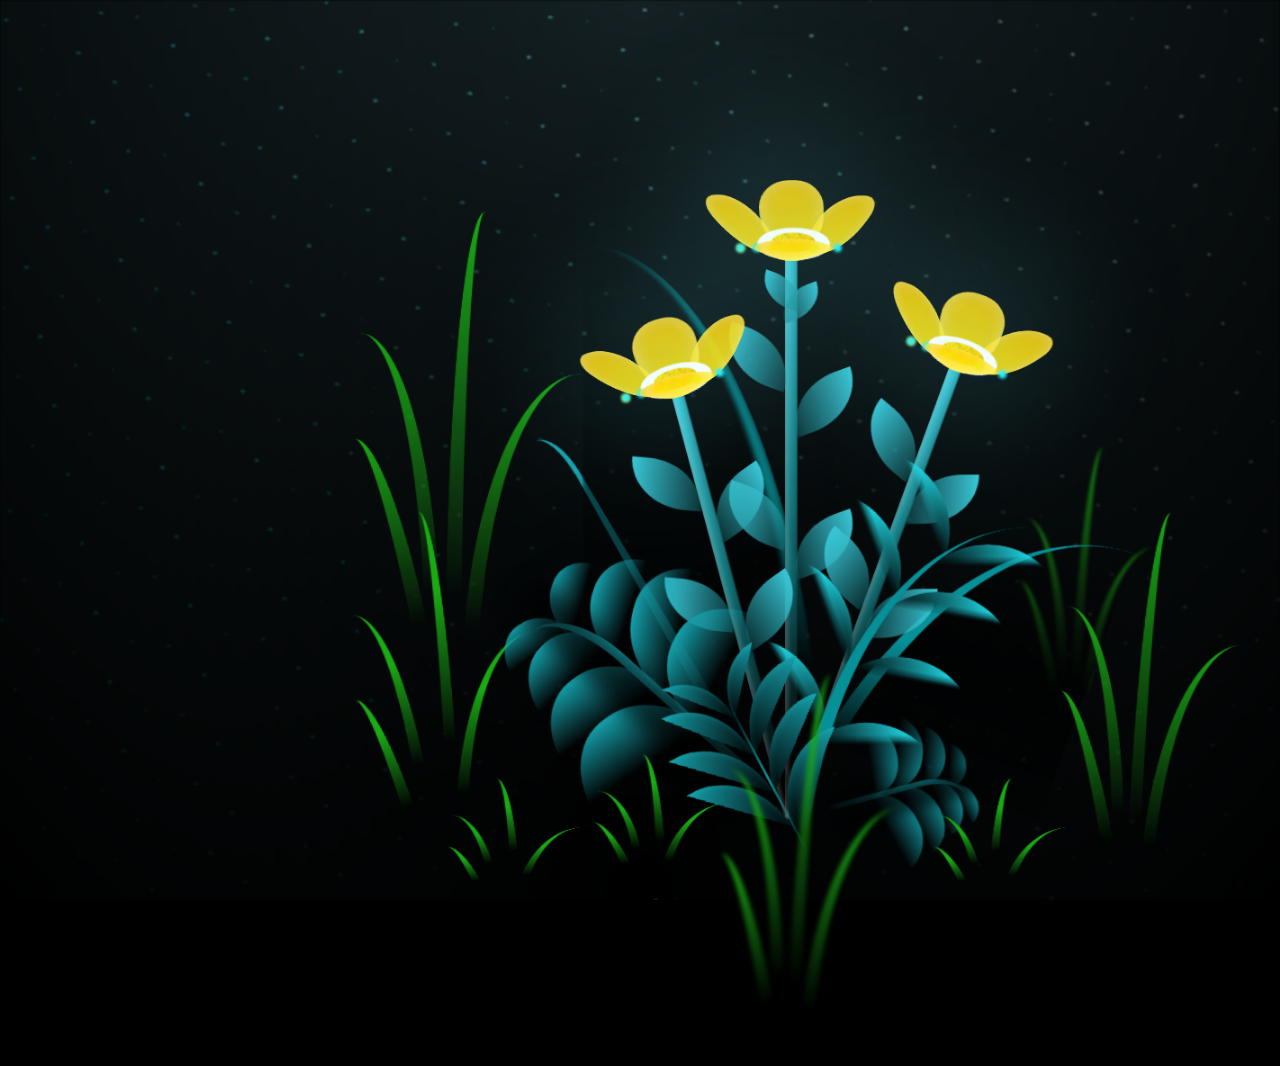
<file: docs/index.html>
<!DOCTYPE html>
<html lang="en">
  <head>
    <meta charset="UTF-8" />
    <title>❤️ Holi Pau</title>
    <link rel="stylesheet" href="./style.css" />
  </head>

  <body>
    <body class="not-loaded">
      <div class="night"></div>
      <div class="message" aria-live="polite">
        Flores amarillas para mi noviecita preciosa!! 🌼🌻🌼🌻
      </div>
      <div class="caso" aria-live="polite">Contigo me caso pilas! 😝😎</div>
      <div class="amo" aria-live="polite">Te amo Pau ❤️</div>
      <div class="flowers">
        <div class="flower flower--1">
          <div class="flower__leafs flower__leafs--1">
            <div class="flower__leaf flower__leaf--1"></div>
            <div class="flower__leaf flower__leaf--2"></div>
            <div class="flower__leaf flower__leaf--3"></div>
            <div class="flower__leaf flower__leaf--4"></div>
            <div class="flower__white-circle"></div>

            <div class="flower__light flower__light--1"></div>
            <div class="flower__light flower__light--2"></div>
            <div class="flower__light flower__light--3"></div>
            <div class="flower__light flower__light--4"></div>
            <div class="flower__light flower__light--5"></div>
            <div class="flower__light flower__light--6"></div>
            <div class="flower__light flower__light--7"></div>
            <div class="flower__light flower__light--8"></div>
          </div>
          <div class="flower__line">
            <div class="flower__line__leaf flower__line__leaf--1"></div>
            <div class="flower__line__leaf flower__line__leaf--2"></div>
            <div class="flower__line__leaf flower__line__leaf--3"></div>
            <div class="flower__line__leaf flower__line__leaf--4"></div>
            <div class="flower__line__leaf flower__line__leaf--5"></div>
            <div class="flower__line__leaf flower__line__leaf--6"></div>
          </div>
        </div>

        <div class="flower flower--2">
          <div class="flower__leafs flower__leafs--2">
            <div class="flower__leaf flower__leaf--1"></div>
            <div class="flower__leaf flower__leaf--2"></div>
            <div class="flower__leaf flower__leaf--3"></div>
            <div class="flower__leaf flower__leaf--4"></div>
            <div class="flower__white-circle"></div>

            <div class="flower__light flower__light--1"></div>
            <div class="flower__light flower__light--2"></div>
            <div class="flower__light flower__light--3"></div>
            <div class="flower__light flower__light--4"></div>
            <div class="flower__light flower__light--5"></div>
            <div class="flower__light flower__light--6"></div>
            <div class="flower__light flower__light--7"></div>
            <div class="flower__light flower__light--8"></div>
          </div>
          <div class="flower__line">
            <div class="flower__line__leaf flower__line__leaf--1"></div>
            <div class="flower__line__leaf flower__line__leaf--2"></div>
            <div class="flower__line__leaf flower__line__leaf--3"></div>
            <div class="flower__line__leaf flower__line__leaf--4"></div>
          </div>
        </div>

        <div class="flower flower--3">
          <div class="flower__leafs flower__leafs--3">
            <div class="flower__leaf flower__leaf--1"></div>
            <div class="flower__leaf flower__leaf--2"></div>
            <div class="flower__leaf flower__leaf--3"></div>
            <div class="flower__leaf flower__leaf--4"></div>
            <div class="flower__white-circle"></div>

            <div class="flower__light flower__light--1"></div>
            <div class="flower__light flower__light--2"></div>
            <div class="flower__light flower__light--3"></div>
            <div class="flower__light flower__light--4"></div>
            <div class="flower__light flower__light--5"></div>
            <div class="flower__light flower__light--6"></div>
            <div class="flower__light flower__light--7"></div>
            <div class="flower__light flower__light--8"></div>
          </div>
          <div class="flower__line">
            <div class="flower__line__leaf flower__line__leaf--1"></div>
            <div class="flower__line__leaf flower__line__leaf--2"></div>
            <div class="flower__line__leaf flower__line__leaf--3"></div>
            <div class="flower__line__leaf flower__line__leaf--4"></div>
          </div>
        </div>

        <div class="grow-ans" style="--d: 1.2s">
          <div class="flower__g-long">
            <div class="flower__g-long__top"></div>
            <div class="flower__g-long__bottom"></div>
          </div>
        </div>

        <div class="growing-grass">
          <div class="flower__grass flower__grass--1">
            <div class="flower__grass--top"></div>
            <div class="flower__grass--bottom"></div>
            <div class="flower__grass__leaf flower__grass__leaf--1"></div>
            <div class="flower__grass__leaf flower__grass__leaf--2"></div>
            <div class="flower__grass__leaf flower__grass__leaf--3"></div>
            <div class="flower__grass__leaf flower__grass__leaf--4"></div>
            <div class="flower__grass__leaf flower__grass__leaf--5"></div>
            <div class="flower__grass__leaf flower__grass__leaf--6"></div>
            <div class="flower__grass__leaf flower__grass__leaf--7"></div>
            <div class="flower__grass__leaf flower__grass__leaf--8"></div>
            <div class="flower__grass__overlay"></div>
          </div>
        </div>

        <div class="growing-grass">
          <div class="flower__grass flower__grass--2">
            <div class="flower__grass--top"></div>
            <div class="flower__grass--bottom"></div>
            <div class="flower__grass__leaf flower__grass__leaf--1"></div>
            <div class="flower__grass__leaf flower__grass__leaf--2"></div>
            <div class="flower__grass__leaf flower__grass__leaf--3"></div>
            <div class="flower__grass__leaf flower__grass__leaf--4"></div>
            <div class="flower__grass__leaf flower__grass__leaf--5"></div>
            <div class="flower__grass__leaf flower__grass__leaf--6"></div>
            <div class="flower__grass__leaf flower__grass__leaf--7"></div>
            <div class="flower__grass__leaf flower__grass__leaf--8"></div>
            <div class="flower__grass__overlay"></div>
          </div>
        </div>

        <div class="grow-ans" style="--d: 2.4s">
          <div class="flower__g-right flower__g-right--1">
            <div class="leaf"></div>
          </div>
        </div>

        <div class="grow-ans" style="--d: 2.8s">
          <div class="flower__g-right flower__g-right--2">
            <div class="leaf"></div>
          </div>
        </div>

        <div class="grow-ans" style="--d: 2.8s">
          <div class="flower__g-front">
            <div
              class="flower__g-front__leaf-wrapper flower__g-front__leaf-wrapper--1"
            >
              <div class="flower__g-front__leaf"></div>
            </div>
            <div
              class="flower__g-front__leaf-wrapper flower__g-front__leaf-wrapper--2"
            >
              <div class="flower__g-front__leaf"></div>
            </div>
            <div
              class="flower__g-front__leaf-wrapper flower__g-front__leaf-wrapper--3"
            >
              <div class="flower__g-front__leaf"></div>
            </div>
            <div
              class="flower__g-front__leaf-wrapper flower__g-front__leaf-wrapper--4"
            >
              <div class="flower__g-front__leaf"></div>
            </div>
            <div
              class="flower__g-front__leaf-wrapper flower__g-front__leaf-wrapper--5"
            >
              <div class="flower__g-front__leaf"></div>
            </div>
            <div
              class="flower__g-front__leaf-wrapper flower__g-front__leaf-wrapper--6"
            >
              <div class="flower__g-front__leaf"></div>
            </div>
            <div
              class="flower__g-front__leaf-wrapper flower__g-front__leaf-wrapper--7"
            >
              <div class="flower__g-front__leaf"></div>
            </div>
            <div
              class="flower__g-front__leaf-wrapper flower__g-front__leaf-wrapper--8"
            >
              <div class="flower__g-front__leaf"></div>
            </div>
            <div class="flower__g-front__line"></div>
          </div>
        </div>

        <div class="grow-ans" style="--d: 3.2s">
          <div class="flower__g-fr">
            <div class="leaf"></div>
            <div class="flower__g-fr__leaf flower__g-fr__leaf--1"></div>
            <div class="flower__g-fr__leaf flower__g-fr__leaf--2"></div>
            <div class="flower__g-fr__leaf flower__g-fr__leaf--3"></div>
            <div class="flower__g-fr__leaf flower__g-fr__leaf--4"></div>
            <div class="flower__g-fr__leaf flower__g-fr__leaf--5"></div>
            <div class="flower__g-fr__leaf flower__g-fr__leaf--6"></div>
            <div class="flower__g-fr__leaf flower__g-fr__leaf--7"></div>
            <div class="flower__g-fr__leaf flower__g-fr__leaf--8"></div>
          </div>
        </div>

        <div class="long-g long-g--0">
          <div class="grow-ans" style="--d: 3s">
            <div class="leaf leaf--0"></div>
          </div>
          <div class="grow-ans" style="--d: 2.2s">
            <div class="leaf leaf--1"></div>
          </div>
          <div class="grow-ans" style="--d: 3.4s">
            <div class="leaf leaf--2"></div>
          </div>
          <div class="grow-ans" style="--d: 3.6s">
            <div class="leaf leaf--3"></div>
          </div>
        </div>

        <div class="long-g long-g--1">
          <div class="grow-ans" style="--d: 3.6s">
            <div class="leaf leaf--0"></div>
          </div>
          <div class="grow-ans" style="--d: 3.8s">
            <div class="leaf leaf--1"></div>
          </div>
          <div class="grow-ans" style="--d: 4s">
            <div class="leaf leaf--2"></div>
          </div>
          <div class="grow-ans" style="--d: 4.2s">
            <div class="leaf leaf--3"></div>
          </div>
        </div>

        <div class="long-g long-g--2">
          <div class="grow-ans" style="--d: 4s">
            <div class="leaf leaf--0"></div>
          </div>
          <div class="grow-ans" style="--d: 4.2s">
            <div class="leaf leaf--1"></div>
          </div>
          <div class="grow-ans" style="--d: 4.4s">
            <div class="leaf leaf--2"></div>
          </div>
          <div class="grow-ans" style="--d: 4.6s">
            <div class="leaf leaf--3"></div>
          </div>
        </div>

        <div class="long-g long-g--3">
          <div class="grow-ans" style="--d: 4s">
            <div class="leaf leaf--0"></div>
          </div>
          <div class="grow-ans" style="--d: 4.2s">
            <div class="leaf leaf--1"></div>
          </div>
          <div class="grow-ans" style="--d: 3s">
            <div class="leaf leaf--2"></div>
          </div>
          <div class="grow-ans" style="--d: 3.6s">
            <div class="leaf leaf--3"></div>
          </div>
        </div>

        <div class="long-g long-g--4">
          <div class="grow-ans" style="--d: 4s">
            <div class="leaf leaf--0"></div>
          </div>
          <div class="grow-ans" style="--d: 4.2s">
            <div class="leaf leaf--1"></div>
          </div>
          <div class="grow-ans" style="--d: 3s">
            <div class="leaf leaf--2"></div>
          </div>
          <div class="grow-ans" style="--d: 3.6s">
            <div class="leaf leaf--3"></div>
          </div>
        </div>

        <div class="long-g long-g--5">
          <div class="grow-ans" style="--d: 4s">
            <div class="leaf leaf--0"></div>
          </div>
          <div class="grow-ans" style="--d: 4.2s">
            <div class="leaf leaf--1"></div>
          </div>
          <div class="grow-ans" style="--d: 3s">
            <div class="leaf leaf--2"></div>
          </div>
          <div class="grow-ans" style="--d: 3.6s">
            <div class="leaf leaf--3"></div>
          </div>
        </div>

        <div class="long-g long-g--6">
          <div class="grow-ans" style="--d: 4.2s">
            <div class="leaf leaf--0"></div>
          </div>
          <div class="grow-ans" style="--d: 4.4s">
            <div class="leaf leaf--1"></div>
          </div>
          <div class="grow-ans" style="--d: 4.6s">
            <div class="leaf leaf--2"></div>
          </div>
          <div class="grow-ans" style="--d: 4.8s">
            <div class="leaf leaf--3"></div>
          </div>
        </div>

        <div class="long-g long-g--7">
          <div class="grow-ans" style="--d: 3s">
            <div class="leaf leaf--0"></div>
          </div>
          <div class="grow-ans" style="--d: 3.2s">
            <div class="leaf leaf--1"></div>
          </div>
          <div class="grow-ans" style="--d: 3.5s">
            <div class="leaf leaf--2"></div>
          </div>
          <div class="grow-ans" style="--d: 3.6s">
            <div class="leaf leaf--3"></div>
          </div>
        </div>
      </div>
    </body>
    <!-- partial -->
    <script src="./script.js"></script>
  </body>
</html>
</file>
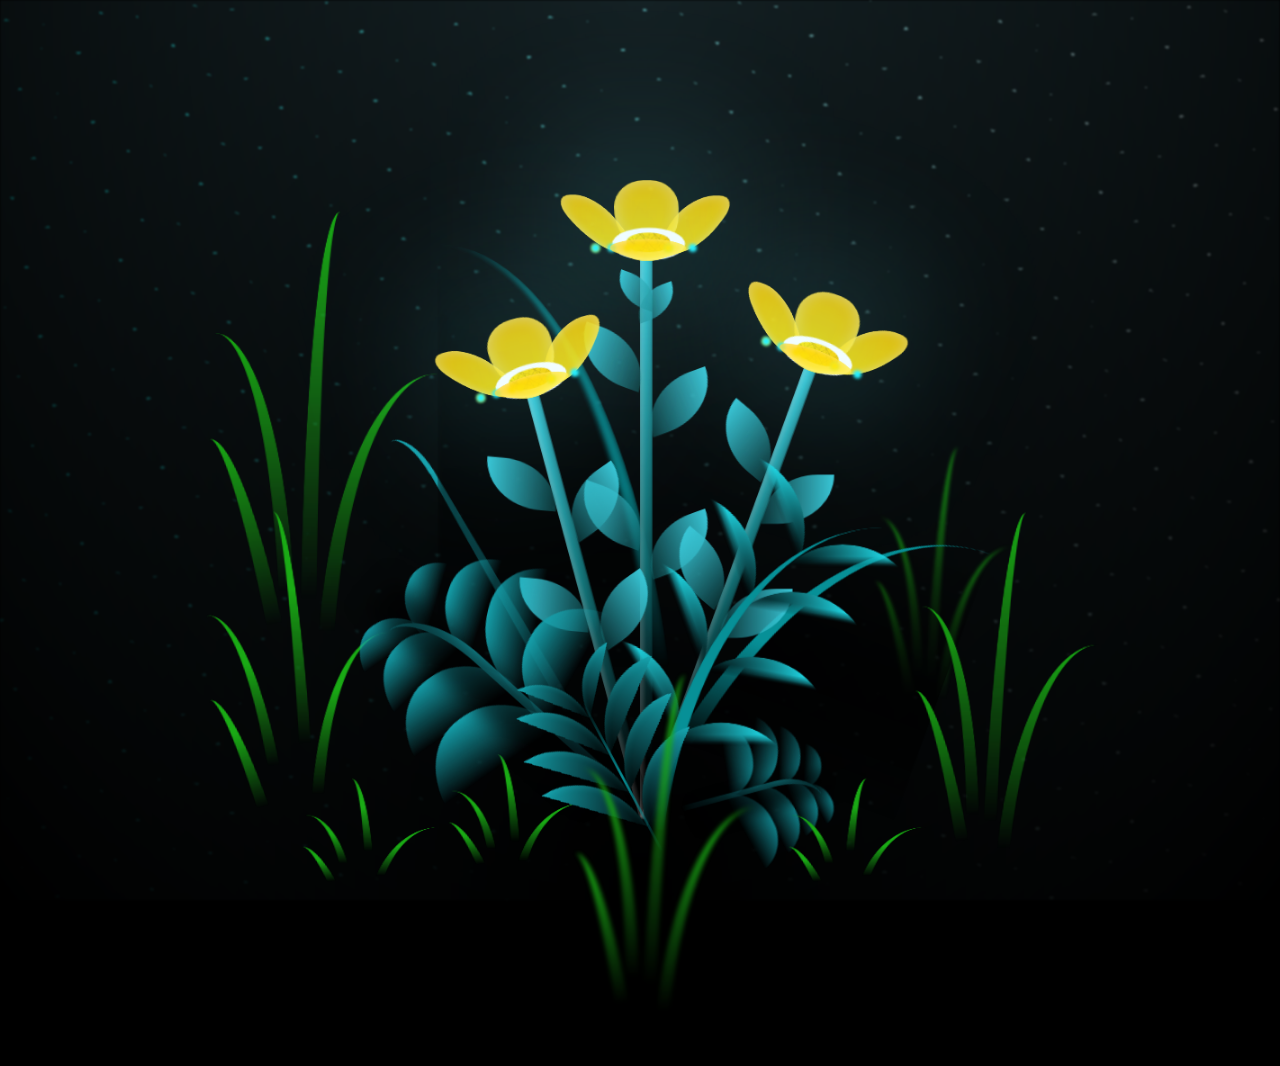
<file: flores.html>
<!DOCTYPE html>
<html lang="en">
  <head>
    <meta charset="UTF-8" />
    <title>Flower Animation CSS</title>
    <link rel="stylesheet" href="./style.css" />
  </head>

  <body>
    <body class="not-loaded">
      <div class="night"></div>
      <div class="flowers">
        <div class="flower flower--1">
          <div class="flower__leafs flower__leafs--1">
            <div class="flower__leaf flower__leaf--1"></div>
            <div class="flower__leaf flower__leaf--2"></div>
            <div class="flower__leaf flower__leaf--3"></div>
            <div class="flower__leaf flower__leaf--4"></div>
            <div class="flower__white-circle"></div>

            <div class="flower__light flower__light--1"></div>
            <div class="flower__light flower__light--2"></div>
            <div class="flower__light flower__light--3"></div>
            <div class="flower__light flower__light--4"></div>
            <div class="flower__light flower__light--5"></div>
            <div class="flower__light flower__light--6"></div>
            <div class="flower__light flower__light--7"></div>
            <div class="flower__light flower__light--8"></div>
          </div>
          <div class="flower__line">
            <div class="flower__line__leaf flower__line__leaf--1"></div>
            <div class="flower__line__leaf flower__line__leaf--2"></div>
            <div class="flower__line__leaf flower__line__leaf--3"></div>
            <div class="flower__line__leaf flower__line__leaf--4"></div>
            <div class="flower__line__leaf flower__line__leaf--5"></div>
            <div class="flower__line__leaf flower__line__leaf--6"></div>
          </div>
        </div>

        <div class="flower flower--2">
          <div class="flower__leafs flower__leafs--2">
            <div class="flower__leaf flower__leaf--1"></div>
            <div class="flower__leaf flower__leaf--2"></div>
            <div class="flower__leaf flower__leaf--3"></div>
            <div class="flower__leaf flower__leaf--4"></div>
            <div class="flower__white-circle"></div>

            <div class="flower__light flower__light--1"></div>
            <div class="flower__light flower__light--2"></div>
            <div class="flower__light flower__light--3"></div>
            <div class="flower__light flower__light--4"></div>
            <div class="flower__light flower__light--5"></div>
            <div class="flower__light flower__light--6"></div>
            <div class="flower__light flower__light--7"></div>
            <div class="flower__light flower__light--8"></div>
          </div>
          <div class="flower__line">
            <div class="flower__line__leaf flower__line__leaf--1"></div>
            <div class="flower__line__leaf flower__line__leaf--2"></div>
            <div class="flower__line__leaf flower__line__leaf--3"></div>
            <div class="flower__line__leaf flower__line__leaf--4"></div>
          </div>
        </div>

        <div class="flower flower--3">
          <div class="flower__leafs flower__leafs--3">
            <div class="flower__leaf flower__leaf--1"></div>
            <div class="flower__leaf flower__leaf--2"></div>
            <div class="flower__leaf flower__leaf--3"></div>
            <div class="flower__leaf flower__leaf--4"></div>
            <div class="flower__white-circle"></div>

            <div class="flower__light flower__light--1"></div>
            <div class="flower__light flower__light--2"></div>
            <div class="flower__light flower__light--3"></div>
            <div class="flower__light flower__light--4"></div>
            <div class="flower__light flower__light--5"></div>
            <div class="flower__light flower__light--6"></div>
            <div class="flower__light flower__light--7"></div>
            <div class="flower__light flower__light--8"></div>
          </div>
          <div class="flower__line">
            <div class="flower__line__leaf flower__line__leaf--1"></div>
            <div class="flower__line__leaf flower__line__leaf--2"></div>
            <div class="flower__line__leaf flower__line__leaf--3"></div>
            <div class="flower__line__leaf flower__line__leaf--4"></div>
          </div>
        </div>

        <div class="grow-ans" style="--d: 1.2s">
          <div class="flower__g-long">
            <div class="flower__g-long__top"></div>
            <div class="flower__g-long__bottom"></div>
          </div>
        </div>

        <div class="growing-grass">
          <div class="flower__grass flower__grass--1">
            <div class="flower__grass--top"></div>
            <div class="flower__grass--bottom"></div>
            <div class="flower__grass__leaf flower__grass__leaf--1"></div>
            <div class="flower__grass__leaf flower__grass__leaf--2"></div>
            <div class="flower__grass__leaf flower__grass__leaf--3"></div>
            <div class="flower__grass__leaf flower__grass__leaf--4"></div>
            <div class="flower__grass__leaf flower__grass__leaf--5"></div>
            <div class="flower__grass__leaf flower__grass__leaf--6"></div>
            <div class="flower__grass__leaf flower__grass__leaf--7"></div>
            <div class="flower__grass__leaf flower__grass__leaf--8"></div>
            <div class="flower__grass__overlay"></div>
          </div>
        </div>

        <div class="growing-grass">
          <div class="flower__grass flower__grass--2">
            <div class="flower__grass--top"></div>
            <div class="flower__grass--bottom"></div>
            <div class="flower__grass__leaf flower__grass__leaf--1"></div>
            <div class="flower__grass__leaf flower__grass__leaf--2"></div>
            <div class="flower__grass__leaf flower__grass__leaf--3"></div>
            <div class="flower__grass__leaf flower__grass__leaf--4"></div>
            <div class="flower__grass__leaf flower__grass__leaf--5"></div>
            <div class="flower__grass__leaf flower__grass__leaf--6"></div>
            <div class="flower__grass__leaf flower__grass__leaf--7"></div>
            <div class="flower__grass__leaf flower__grass__leaf--8"></div>
            <div class="flower__grass__overlay"></div>
          </div>
        </div>

        <div class="grow-ans" style="--d: 2.4s">
          <div class="flower__g-right flower__g-right--1">
            <div class="leaf"></div>
          </div>
        </div>

        <div class="grow-ans" style="--d: 2.8s">
          <div class="flower__g-right flower__g-right--2">
            <div class="leaf"></div>
          </div>
        </div>

        <div class="grow-ans" style="--d: 2.8s">
          <div class="flower__g-front">
            <div
              class="flower__g-front__leaf-wrapper flower__g-front__leaf-wrapper--1"
            >
              <div class="flower__g-front__leaf"></div>
            </div>
            <div
              class="flower__g-front__leaf-wrapper flower__g-front__leaf-wrapper--2"
            >
              <div class="flower__g-front__leaf"></div>
            </div>
            <div
              class="flower__g-front__leaf-wrapper flower__g-front__leaf-wrapper--3"
            >
              <div class="flower__g-front__leaf"></div>
            </div>
            <div
              class="flower__g-front__leaf-wrapper flower__g-front__leaf-wrapper--4"
            >
              <div class="flower__g-front__leaf"></div>
            </div>
            <div
              class="flower__g-front__leaf-wrapper flower__g-front__leaf-wrapper--5"
            >
              <div class="flower__g-front__leaf"></div>
            </div>
            <div
              class="flower__g-front__leaf-wrapper flower__g-front__leaf-wrapper--6"
            >
              <div class="flower__g-front__leaf"></div>
            </div>
            <div
              class="flower__g-front__leaf-wrapper flower__g-front__leaf-wrapper--7"
            >
              <div class="flower__g-front__leaf"></div>
            </div>
            <div
              class="flower__g-front__leaf-wrapper flower__g-front__leaf-wrapper--8"
            >
              <div class="flower__g-front__leaf"></div>
            </div>
            <div class="flower__g-front__line"></div>
          </div>
        </div>

        <div class="grow-ans" style="--d: 3.2s">
          <div class="flower__g-fr">
            <div class="leaf"></div>
            <div class="flower__g-fr__leaf flower__g-fr__leaf--1"></div>
            <div class="flower__g-fr__leaf flower__g-fr__leaf--2"></div>
            <div class="flower__g-fr__leaf flower__g-fr__leaf--3"></div>
            <div class="flower__g-fr__leaf flower__g-fr__leaf--4"></div>
            <div class="flower__g-fr__leaf flower__g-fr__leaf--5"></div>
            <div class="flower__g-fr__leaf flower__g-fr__leaf--6"></div>
            <div class="flower__g-fr__leaf flower__g-fr__leaf--7"></div>
            <div class="flower__g-fr__leaf flower__g-fr__leaf--8"></div>
          </div>
        </div>

        <div class="long-g long-g--0">
          <div class="grow-ans" style="--d: 3s">
            <div class="leaf leaf--0"></div>
          </div>
          <div class="grow-ans" style="--d: 2.2s">
            <div class="leaf leaf--1"></div>
          </div>
          <div class="grow-ans" style="--d: 3.4s">
            <div class="leaf leaf--2"></div>
          </div>
          <div class="grow-ans" style="--d: 3.6s">
            <div class="leaf leaf--3"></div>
          </div>
        </div>

        <div class="long-g long-g--1">
          <div class="grow-ans" style="--d: 3.6s">
            <div class="leaf leaf--0"></div>
          </div>
          <div class="grow-ans" style="--d: 3.8s">
            <div class="leaf leaf--1"></div>
          </div>
          <div class="grow-ans" style="--d: 4s">
            <div class="leaf leaf--2"></div>
          </div>
          <div class="grow-ans" style="--d: 4.2s">
            <div class="leaf leaf--3"></div>
          </div>
        </div>

        <div class="long-g long-g--2">
          <div class="grow-ans" style="--d: 4s">
            <div class="leaf leaf--0"></div>
          </div>
          <div class="grow-ans" style="--d: 4.2s">
            <div class="leaf leaf--1"></div>
          </div>
          <div class="grow-ans" style="--d: 4.4s">
            <div class="leaf leaf--2"></div>
          </div>
          <div class="grow-ans" style="--d: 4.6s">
            <div class="leaf leaf--3"></div>
          </div>
        </div>

        <div class="long-g long-g--3">
          <div class="grow-ans" style="--d: 4s">
            <div class="leaf leaf--0"></div>
          </div>
          <div class="grow-ans" style="--d: 4.2s">
            <div class="leaf leaf--1"></div>
          </div>
          <div class="grow-ans" style="--d: 3s">
            <div class="leaf leaf--2"></div>
          </div>
          <div class="grow-ans" style="--d: 3.6s">
            <div class="leaf leaf--3"></div>
          </div>
        </div>

        <div class="long-g long-g--4">
          <div class="grow-ans" style="--d: 4s">
            <div class="leaf leaf--0"></div>
          </div>
          <div class="grow-ans" style="--d: 4.2s">
            <div class="leaf leaf--1"></div>
          </div>
          <div class="grow-ans" style="--d: 3s">
            <div class="leaf leaf--2"></div>
          </div>
          <div class="grow-ans" style="--d: 3.6s">
            <div class="leaf leaf--3"></div>
          </div>
        </div>

        <div class="long-g long-g--5">
          <div class="grow-ans" style="--d: 4s">
            <div class="leaf leaf--0"></div>
          </div>
          <div class="grow-ans" style="--d: 4.2s">
            <div class="leaf leaf--1"></div>
          </div>
          <div class="grow-ans" style="--d: 3s">
            <div class="leaf leaf--2"></div>
          </div>
          <div class="grow-ans" style="--d: 3.6s">
            <div class="leaf leaf--3"></div>
          </div>
        </div>

        <div class="long-g long-g--6">
          <div class="grow-ans" style="--d: 4.2s">
            <div class="leaf leaf--0"></div>
          </div>
          <div class="grow-ans" style="--d: 4.4s">
            <div class="leaf leaf--1"></div>
          </div>
          <div class="grow-ans" style="--d: 4.6s">
            <div class="leaf leaf--2"></div>
          </div>
          <div class="grow-ans" style="--d: 4.8s">
            <div class="leaf leaf--3"></div>
          </div>
        </div>

        <div class="long-g long-g--7">
          <div class="grow-ans" style="--d: 3s">
            <div class="leaf leaf--0"></div>
          </div>
          <div class="grow-ans" style="--d: 3.2s">
            <div class="leaf leaf--1"></div>
          </div>
          <div class="grow-ans" style="--d: 3.5s">
            <div class="leaf leaf--2"></div>
          </div>
          <div class="grow-ans" style="--d: 3.6s">
            <div class="leaf leaf--3"></div>
          </div>
        </div>
      </div>
    </body>
    <!-- partial -->
    <script src="./script.js"></script>
  </body>
</html>
</file>
<file: docs/style.css>
*,
*::after,
*::before {
  padding: 0;
  margin: 0;
  box-sizing: border-box;
}

:root {
  --dark-color: #000;
}

body {
  display: flex;
  align-items: flex-end;
  justify-content: center;
  min-height: 100vh;
  background-color: var(--dark-color);
  overflow: hidden;
  perspective: 1000px;
}

.message {
  position: fixed;
  top: 50%;
  left: 50%;
  transform: translate(-50%, -50%);
  padding: 1rem 2rem;
  color: #fff7c2;
  font-family: 'Segoe UI', Tahoma, Geneva, Verdana, sans-serif;
  font-size: clamp(1.5rem, 3vw, 2.5rem);
  letter-spacing: 0.05em;
  text-align: center;
  background: rgba(0, 0, 0, 0.35);
  border-radius: 1.5rem;
  box-shadow: 0 1.5rem 3rem rgba(0, 0, 0, 0.45);
  opacity: 0;
  visibility: hidden;
  transition: opacity 0.5s ease;
  pointer-events: none;
  z-index: 100;
}

.message.message--visible {
  opacity: 1;
  visibility: visible;
}

.night {
  position: fixed;
  left: 50%;
  top: 0;
  transform: translateX(-50%);
  width: 100%;
  height: 100%;
  filter: blur(0.1vmin);
  background-image: radial-gradient(
      ellipse at top,
      transparent 0%,
      var(--dark-color)
    ),
    radial-gradient(
      ellipse at bottom,
      var(--dark-color),
      rgba(145, 233, 255, 0.2)
    ),
    repeating-linear-gradient(
      220deg,
      black 0px,
      black 19px,
      transparent 19px,
      transparent 22px
    ),
    repeating-linear-gradient(
      189deg,
      black 0px,
      black 19px,
      transparent 19px,
      transparent 22px
    ),
    repeating-linear-gradient(
      148deg,
      black 0px,
      black 19px,
      transparent 19px,
      transparent 22px
    ),
    linear-gradient(90deg, #00fffa, #f0f0f0);
}

.flowers {
  position: relative;
  transform: scale(0.9);
}

.flower {
  position: absolute;
  bottom: 10vmin;
  transform-origin: bottom center;
  z-index: 10;
  --fl-speed: 0.8s;
}
.flower--1 {
  animation: moving-flower-1 4s linear infinite;
}
.flower--1 .flower__line {
  height: 70vmin;
  animation-delay: 0.3s;
}
.flower--1 .flower__line__leaf--1 {
  animation: blooming-leaf-right var(--fl-speed) 1.6s backwards;
}
.flower--1 .flower__line__leaf--2 {
  animation: blooming-leaf-right var(--fl-speed) 1.4s backwards;
}
.flower--1 .flower__line__leaf--3 {
  animation: blooming-leaf-left var(--fl-speed) 1.2s backwards;
}
.flower--1 .flower__line__leaf--4 {
  animation: blooming-leaf-left var(--fl-speed) 1s backwards;
}
.flower--1 .flower__line__leaf--5 {
  animation: blooming-leaf-right var(--fl-speed) 1.8s backwards;
}
.flower--1 .flower__line__leaf--6 {
  animation: blooming-leaf-left var(--fl-speed) 2s backwards;
}
.flower--2 {
  left: 50%;
  transform: rotate(20deg);
  animation: moving-flower-2 4s linear infinite;
}
.flower--2 .flower__line {
  height: 60vmin;
  animation-delay: 0.6s;
}
.flower--2 .flower__line__leaf--1 {
  animation: blooming-leaf-right var(--fl-speed) 1.9s backwards;
}
.flower--2 .flower__line__leaf--2 {
  animation: blooming-leaf-right var(--fl-speed) 1.7s backwards;
}
.flower--2 .flower__line__leaf--3 {
  animation: blooming-leaf-left var(--fl-speed) 1.5s backwards;
}
.flower--2 .flower__line__leaf--4 {
  animation: blooming-leaf-left var(--fl-speed) 1.3s backwards;
}
.flower--3 {
  left: 50%;
  transform: rotate(-15deg);
  animation: moving-flower-3 4s linear infinite;
}
.flower--3 .flower__line {
  animation-delay: 0.9s;
}
.flower--3 .flower__line__leaf--1 {
  animation: blooming-leaf-right var(--fl-speed) 2.5s backwards;
}
.flower--3 .flower__line__leaf--2 {
  animation: blooming-leaf-right var(--fl-speed) 2.3s backwards;
}
.flower--3 .flower__line__leaf--3 {
  animation: blooming-leaf-left var(--fl-speed) 2.1s backwards;
}
.flower--3 .flower__line__leaf--4 {
  animation: blooming-leaf-left var(--fl-speed) 1.9s backwards;
}
.flower__leafs {
  position: relative;
  animation: blooming-flower 2s backwards;
}
.flower__leafs--1 {
  animation-delay: 1.1s;
}
.flower__leafs--2 {
  animation-delay: 1.4s;
}
.flower__leafs--3 {
  animation-delay: 1.7s;
}
.flower__leafs::after {
  content: '';
  position: absolute;
  left: 0;
  top: 0;
  transform: translate(-50%, -100%);
  width: 8vmin;
  height: 8vmin;
  background-color: #6bf0ff;
  filter: blur(10vmin);
}
.flower__leaf {
  position: absolute;
  bottom: 0;
  left: 50%;
  width: 8vmin;
  height: 11vmin;
  border-radius: 51% 49% 47% 53%/44% 45% 55% 69%;
  background-color: #a7ffee;
  background-image: linear-gradient(to top, #ffeb12, #ffce00);
  transform-origin: bottom center;
  opacity: 0.9;
  box-shadow: inset 0 0 2vmin rgba(255, 255, 255, 0.5);
}
.flower__leaf--1 {
  transform: translate(-10%, 1%) rotateY(40deg) rotateX(-50deg);
}
.flower__leaf--2 {
  transform: translate(-50%, -4%) rotateX(40deg);
}
.flower__leaf--3 {
  transform: translate(-90%, 0%) rotateY(45deg) rotateX(50deg);
}
.flower__leaf--4 {
  width: 8vmin;
  height: 8vmin;
  transform-origin: bottom left;
  border-radius: 4vmin 10vmin 4vmin 4vmin;
  transform: translate(0%, 18%) rotateX(70deg) rotate(-43deg);
  background-image: linear-gradient(to top, #ffeb12, #ffce00);
  z-index: 1;
  opacity: 0.8;
}
.flower__white-circle {
  position: absolute;
  left: -3.5vmin;
  top: -3vmin;
  width: 9vmin;
  height: 4vmin;
  border-radius: 50%;
  background-color: #fff;
}
.flower__white-circle::after {
  content: '';
  position: absolute;
  left: 50%;
  top: 45%;
  transform: translate(-50%, -50%);
  width: 60%;
  height: 60%;
  border-radius: inherit;
  background-image: repeating-linear-gradient(
      135deg,
      rgba(0, 0, 0, 0.03) 0px,
      rgba(0, 0, 0, 0.03) 1px,
      transparent 1px,
      transparent 12px
    ),
    repeating-linear-gradient(
      45deg,
      rgba(0, 0, 0, 0.03) 0px,
      rgba(0, 0, 0, 0.03) 1px,
      transparent 1px,
      transparent 12px
    ),
    repeating-linear-gradient(
      67.5deg,
      rgba(0, 0, 0, 0.03) 0px,
      rgba(0, 0, 0, 0.03) 1px,
      transparent 1px,
      transparent 12px
    ),
    repeating-linear-gradient(
      135deg,
      rgba(0, 0, 0, 0.03) 0px,
      rgba(0, 0, 0, 0.03) 1px,
      transparent 1px,
      transparent 12px
    ),
    repeating-linear-gradient(
      45deg,
      rgba(0, 0, 0, 0.03) 0px,
      rgba(0, 0, 0, 0.03) 1px,
      transparent 1px,
      transparent 12px
    ),
    repeating-linear-gradient(
      112.5deg,
      rgba(0, 0, 0, 0.03) 0px,
      rgba(0, 0, 0, 0.03) 1px,
      transparent 1px,
      transparent 12px
    ),
    repeating-linear-gradient(
      112.5deg,
      rgba(0, 0, 0, 0.03) 0px,
      rgba(0, 0, 0, 0.03) 1px,
      transparent 1px,
      transparent 12px
    ),
    repeating-linear-gradient(
      45deg,
      rgba(0, 0, 0, 0.03) 0px,
      rgba(0, 0, 0, 0.03) 1px,
      transparent 1px,
      transparent 12px
    ),
    repeating-linear-gradient(
      22.5deg,
      rgba(0, 0, 0, 0.03) 0px,
      rgba(0, 0, 0, 0.03) 1px,
      transparent 1px,
      transparent 12px
    ),
    repeating-linear-gradient(
      45deg,
      rgba(0, 0, 0, 0.03) 0px,
      rgba(0, 0, 0, 0.03) 1px,
      transparent 1px,
      transparent 12px
    ),
    repeating-linear-gradient(
      22.5deg,
      rgba(0, 0, 0, 0.03) 0px,
      rgba(0, 0, 0, 0.03) 1px,
      transparent 1px,
      transparent 12px
    ),
    repeating-linear-gradient(
      135deg,
      rgba(0, 0, 0, 0.03) 0px,
      rgba(0, 0, 0, 0.03) 1px,
      transparent 1px,
      transparent 12px
    ),
    repeating-linear-gradient(
      157.5deg,
      rgba(0, 0, 0, 0.03) 0px,
      rgba(0, 0, 0, 0.03) 1px,
      transparent 1px,
      transparent 12px
    ),
    repeating-linear-gradient(
      67.5deg,
      rgba(0, 0, 0, 0.03) 0px,
      rgba(0, 0, 0, 0.03) 1px,
      transparent 1px,
      transparent 12px
    ),
    repeating-linear-gradient(
      67.5deg,
      rgba(0, 0, 0, 0.03) 0px,
      rgba(0, 0, 0, 0.03) 1px,
      transparent 1px,
      transparent 12px
    ),
    linear-gradient(90deg, #ffeb12, #ffce00);
}
.flower__line {
  height: 55vmin;
  width: 1.5vmin;
  background-image: linear-gradient(
      to left,
      rgba(0, 0, 0, 0.2),
      transparent,
      rgba(255, 255, 255, 0.2)
    ),
    linear-gradient(to top, transparent 10%, #14757a, #39c6d6);
  box-shadow: inset 0 0 2px rgba(0, 0, 0, 0.5);
  animation: grow-flower-tree 4s backwards;
}
.flower__line__leaf {
  --w: 7vmin;
  --h: calc(var(--w) + 2vmin);
  position: absolute;
  top: 20%;
  left: 90%;
  width: var(--w);
  height: var(--h);
  border-top-right-radius: var(--h);
  border-bottom-left-radius: var(--h);
  background-image: linear-gradient(to top, rgba(20, 117, 122, 0.4), #39c6d6);
}
.flower__line__leaf--1 {
  transform: rotate(70deg) rotateY(30deg);
}
.flower__line__leaf--2 {
  top: 45%;
  transform: rotate(70deg) rotateY(30deg);
}
.flower__line__leaf--3,
.flower__line__leaf--4,
.flower__line__leaf--6 {
  border-top-right-radius: 0;
  border-bottom-left-radius: 0;
  border-top-left-radius: var(--h);
  border-bottom-right-radius: var(--h);
  left: -460%;
  top: 12%;
  transform: rotate(-70deg) rotateY(30deg);
}
.flower__line__leaf--4 {
  top: 40%;
}
.flower__line__leaf--5 {
  top: 0;
  transform-origin: left;
  transform: rotate(70deg) rotateY(30deg) scale(0.6);
}
.flower__line__leaf--6 {
  top: -2%;
  left: -450%;
  transform-origin: right;
  transform: rotate(-70deg) rotateY(30deg) scale(0.6);
}
.flower__light {
  position: absolute;
  bottom: 0vmin;
  width: 1vmin;
  height: 1vmin;
  background-color: #fffb00;
  border-radius: 50%;
  filter: blur(0.2vmin);
  animation: light-ans 4s linear infinite backwards;
}
.flower__light:nth-child(odd) {
  background-color: #23f0ff;
}
.flower__light--1 {
  left: -2vmin;
  animation-delay: 1s;
}
.flower__light--2 {
  left: 3vmin;
  animation-delay: 0.5s;
}
.flower__light--3 {
  left: -6vmin;
  animation-delay: 0.3s;
}
.flower__light--4 {
  left: 6vmin;
  animation-delay: 0.9s;
}
.flower__light--5 {
  left: -1vmin;
  animation-delay: 1.5s;
}
.flower__light--6 {
  left: -4vmin;
  animation-delay: 3s;
}
.flower__light--7 {
  left: 3vmin;
  animation-delay: 2s;
}
.flower__light--8 {
  left: -6vmin;
  animation-delay: 3.5s;
}
.flower__grass {
  --c: #159faa;
  --line-w: 1.5vmin;
  position: absolute;
  bottom: 12vmin;
  left: -7vmin;
  display: flex;
  flex-direction: column;
  align-items: flex-end;
  z-index: 20;
  transform-origin: bottom center;
  transform: rotate(-48deg) rotateY(40deg);
}
.flower__grass--1 {
  animation: moving-grass 2s linear infinite;
}
.flower__grass--2 {
  left: 2vmin;
  bottom: 10vmin;
  transform: scale(0.5) rotate(75deg) rotateX(10deg) rotateY(-200deg);
  opacity: 0.8;
  z-index: 0;
  animation: moving-grass--2 1.5s linear infinite;
}
.flower__grass--top {
  width: 7vmin;
  height: 10vmin;
  border-top-right-radius: 100%;
  border-right: var(--line-w) solid var(--c);
  transform-origin: bottom center;
  transform: rotate(-2deg);
}
.flower__grass--bottom {
  margin-top: -2px;
  width: var(--line-w);
  height: 25vmin;
  background-image: linear-gradient(to top, transparent, var(--c));
}
.flower__grass__leaf {
  --size: 10vmin;
  position: absolute;
  width: calc(var(--size) * 2.1);
  height: var(--size);
  border-top-left-radius: var(--size);
  border-top-right-radius: var(--size);
  background-image: linear-gradient(
    to top,
    transparent,
    transparent 30%,
    var(--c)
  );
  z-index: 100;
}
.flower__grass__leaf--1 {
  top: -6%;
  left: 30%;
  --size: 6vmin;
  transform: rotate(-20deg);
  animation: growing-grass-ans--1 2s 2.6s backwards;
}
@keyframes growing-grass-ans--1 {
  0% {
    transform-origin: bottom left;
    transform: rotate(-20deg) scale(0);
  }
}
.flower__grass__leaf--2 {
  top: -5%;
  left: -110%;
  --size: 6vmin;
  transform: rotate(10deg);
  animation: growing-grass-ans--2 2s 2.4s linear backwards;
}
@keyframes growing-grass-ans--2 {
  0% {
    transform-origin: bottom right;
    transform: rotate(10deg) scale(0);
  }
}
.flower__grass__leaf--3 {
  top: 5%;
  left: 60%;
  --size: 8vmin;
  transform: rotate(-18deg) rotateX(-20deg);
  animation: growing-grass-ans--3 2s 2.2s linear backwards;
}
@keyframes growing-grass-ans--3 {
  0% {
    transform-origin: bottom left;
    transform: rotate(-18deg) rotateX(-20deg) scale(0);
  }
}
.flower__grass__leaf--4 {
  top: 6%;
  left: -135%;
  --size: 8vmin;
  transform: rotate(2deg);
  animation: growing-grass-ans--4 2s 2s linear backwards;
}
@keyframes growing-grass-ans--4 {
  0% {
    transform-origin: bottom right;
    transform: rotate(2deg) scale(0);
  }
}
.flower__grass__leaf--5 {
  top: 20%;
  left: 60%;
  --size: 10vmin;
  transform: rotate(-24deg) rotateX(-20deg);
  animation: growing-grass-ans--5 2s 1.8s linear backwards;
}
@keyframes growing-grass-ans--5 {
  0% {
    transform-origin: bottom left;
    transform: rotate(-24deg) rotateX(-20deg) scale(0);
  }
}
.flower__grass__leaf--6 {
  top: 22%;
  left: -180%;
  --size: 10vmin;
  transform: rotate(10deg);
  animation: growing-grass-ans--6 2s 1.6s linear backwards;
}
@keyframes growing-grass-ans--6 {
  0% {
    transform-origin: bottom right;
    transform: rotate(10deg) scale(0);
  }
}
.flower__grass__leaf--7 {
  top: 39%;
  left: 70%;
  --size: 10vmin;
  transform: rotate(-10deg);
  animation: growing-grass-ans--7 2s 1.4s linear backwards;
}
@keyframes growing-grass-ans--7 {
  0% {
    transform-origin: bottom left;
    transform: rotate(-10deg) scale(0);
  }
}
.flower__grass__leaf--8 {
  top: 40%;
  left: -215%;
  --size: 11vmin;
  transform: rotate(10deg);
  animation: growing-grass-ans--8 2s 1.2s linear backwards;
}
@keyframes growing-grass-ans--8 {
  0% {
    transform-origin: bottom right;
    transform: rotate(10deg) scale(0);
  }
}
.flower__grass__overlay {
  position: absolute;
  top: -10%;
  right: 0%;
  width: 100%;
  height: 100%;
  background-color: rgba(0, 0, 0, 0.6);
  filter: blur(1.5vmin);
  z-index: 100;
}
.flower__g-long {
  --w: 2vmin;
  --h: 6vmin;
  --c: #159faa;
  position: absolute;
  bottom: 10vmin;
  left: -3vmin;
  transform-origin: bottom center;
  transform: rotate(-30deg) rotateY(-20deg);
  display: flex;
  flex-direction: column;
  align-items: flex-end;
  animation: flower-g-long-ans 3s linear infinite;
}
@keyframes flower-g-long-ans {
  0%,
  100% {
    transform: rotate(-30deg) rotateY(-20deg);
  }
  50% {
    transform: rotate(-32deg) rotateY(-20deg);
  }
}
.flower__g-long__top {
  top: calc(var(--h) * -1);
  width: calc(var(--w) + 1vmin);
  height: var(--h);
  border-top-right-radius: 100%;
  border-right: 0.7vmin solid var(--c);
  transform: translate(-0.7vmin, 1vmin);
}
.flower__g-long__bottom {
  width: var(--w);
  height: 50vmin;
  transform-origin: bottom center;
  background-image: linear-gradient(to top, transparent 30%, var(--c));
  box-shadow: inset 0 0 2px rgba(0, 0, 0, 0.5);
  clip-path: polygon(35% 0, 65% 1%, 100% 100%, 0% 100%);
}
.flower__g-right {
  position: absolute;
  bottom: 6vmin;
  left: -2vmin;
  transform-origin: bottom left;
  transform: rotate(20deg);
}
.flower__g-right .leaf {
  width: 30vmin;
  height: 50vmin;
  border-top-left-radius: 100%;
  border-left: 2vmin solid #079097;
  background-image: linear-gradient(
    to bottom,
    transparent,
    var(--dark-color) 60%
  );
  -webkit-mask-image: linear-gradient(to top, transparent 30%, #079097 60%);
}
.flower__g-right--1 {
  animation: flower-g-right-ans 2.5s linear infinite;
}
.flower__g-right--2 {
  left: 5vmin;
  transform: rotateY(-180deg);
  animation: flower-g-right-ans--2 3s linear infinite;
}
.flower__g-right--2 .leaf {
  height: 75vmin;
  filter: blur(0.3vmin);
  opacity: 0.8;
}
@keyframes flower-g-right-ans {
  0%,
  100% {
    transform: rotate(20deg);
  }
  50% {
    transform: rotate(24deg) rotateX(-20deg);
  }
}
@keyframes flower-g-right-ans--2 {
  0%,
  100% {
    transform: rotateY(-180deg) rotate(0deg) rotateX(-20deg);
  }
  50% {
    transform: rotateY(-180deg) rotate(6deg) rotateX(-20deg);
  }
}
.flower__g-front {
  position: absolute;
  bottom: 6vmin;
  left: 2.5vmin;
  z-index: 100;
  transform-origin: bottom center;
  transform: rotate(-28deg) rotateY(30deg) scale(1.04);
  animation: flower__g-front-ans 2s linear infinite;
}
@keyframes flower__g-front-ans {
  0%,
  100% {
    transform: rotate(-28deg) rotateY(30deg) scale(1.04);
  }
  50% {
    transform: rotate(-35deg) rotateY(40deg) scale(1.04);
  }
}
.flower__g-front__line {
  width: 0.3vmin;
  height: 20vmin;
  background-image: linear-gradient(
    to top,
    transparent,
    #079097,
    transparent 100%
  );
  position: relative;
}
.flower__g-front__leaf-wrapper {
  position: absolute;
  top: 0;
  left: 0;
  transform-origin: bottom left;
  transform: rotate(10deg);
}
.flower__g-front__leaf-wrapper:nth-child(even) {
  left: 0vmin;
  transform: rotateY(-180deg) rotate(5deg);
  animation: flower__g-front__leaf-left-ans 1s ease-in backwards;
}
.flower__g-front__leaf-wrapper:nth-child(odd) {
  animation: flower__g-front__leaf-ans 1s ease-in backwards;
}
.flower__g-front__leaf-wrapper--1 {
  top: -8vmin;
  transform: scale(0.7);
  animation: flower__g-front__leaf-ans 1s 5.5s ease-in backwards !important;
}
.flower__g-front__leaf-wrapper--2 {
  top: -8vmin;
  transform: rotateY(-180deg) scale(0.7) !important;
  animation: flower__g-front__leaf-left-ans-2 1s 4.6s ease-in backwards !important;
}
.flower__g-front__leaf-wrapper--3 {
  top: -3vmin;
  animation: flower__g-front__leaf-ans 1s 4.6s ease-in backwards;
}
.flower__g-front__leaf-wrapper--4 {
  top: -3vmin;
  transform: rotateY(-180deg) scale(0.9) !important;
  animation: flower__g-front__leaf-left-ans-2 1s 4.6s ease-in backwards !important;
}
@keyframes flower__g-front__leaf-left-ans-2 {
  0% {
    transform: rotateY(-180deg) scale(0);
  }
}
.flower__g-front__leaf-wrapper--5,
.flower__g-front__leaf-wrapper--6 {
  top: 2vmin;
}
.flower__g-front__leaf-wrapper--7,
.flower__g-front__leaf-wrapper--8 {
  top: 6.5vmin;
}
.flower__g-front__leaf-wrapper--2 {
  animation-delay: 5.2s !important;
}
.flower__g-front__leaf-wrapper--3 {
  animation-delay: 4.9s !important;
}
.flower__g-front__leaf-wrapper--5 {
  animation-delay: 4.3s !important;
}
.flower__g-front__leaf-wrapper--6 {
  animation-delay: 4.1s !important;
}
.flower__g-front__leaf-wrapper--7 {
  animation-delay: 3.8s !important;
}
.flower__g-front__leaf-wrapper--8 {
  animation-delay: 3.5s !important;
}
@keyframes flower__g-front__leaf-ans {
  0% {
    transform: rotate(10deg) scale(0);
  }
}
@keyframes flower__g-front__leaf-left-ans {
  0% {
    transform: rotateY(-180deg) rotate(5deg) scale(0);
  }
}
.flower__g-front__leaf {
  width: 10vmin;
  height: 10vmin;
  border-radius: 100% 0% 0% 100%/100% 100% 0% 0%;
  box-shadow: inset 0 2px 1vmin rgba(44, 238, 252, 0.2);
  background-image: linear-gradient(
      to bottom left,
      transparent,
      var(--dark-color)
    ),
    linear-gradient(to bottom right, #159faa 50%, transparent 50%, transparent);
  -webkit-mask-image: linear-gradient(
    to bottom right,
    #159faa 50%,
    transparent 50%,
    transparent
  );
  mask-image: linear-gradient(
    to bottom right,
    #159faa 50%,
    transparent 50%,
    transparent
  );
}
.flower__g-fr {
  position: absolute;
  bottom: -4vmin;
  left: vmin;
  transform-origin: bottom left;
  z-index: 10;
  animation: flower__g-fr-ans 2s linear infinite;
}
@keyframes flower__g-fr-ans {
  0%,
  100% {
    transform: rotate(2deg);
  }
  50% {
    transform: rotate(4deg);
  }
}
.flower__g-fr .leaf {
  width: 30vmin;
  height: 50vmin;
  border-top-left-radius: 100%;
  border-left: 2vmin solid #079097;
  -webkit-mask-image: linear-gradient(to top, transparent 25%, #079097 50%);
  position: relative;
  z-index: 1;
}
.flower__g-fr__leaf {
  position: absolute;
  top: 0;
  left: 0;
  width: 10vmin;
  height: 10vmin;
  border-radius: 100% 0% 0% 100%/100% 100% 0% 0%;
  box-shadow: inset 0 2px 1vmin rgba(44, 238, 252, 0.2);
  background-image: linear-gradient(
      to bottom left,
      transparent,
      var(--dark-color) 98%
    ),
    linear-gradient(to bottom right, #23f0ff 45%, transparent 50%, transparent);
  -webkit-mask-image: linear-gradient(
    135deg,
    #159faa 40%,
    transparent 50%,
    transparent
  );
}
.flower__g-fr__leaf--1 {
  left: 20vmin;
  transform: rotate(45deg);
  animation: flower__g-fr-leaft-ans-1 0.5s 5.2s linear backwards;
}
@keyframes flower__g-fr-leaft-ans-1 {
  0% {
    transform-origin: left;
    transform: rotate(45deg) scale(0);
  }
}
.flower__g-fr__leaf--2 {
  left: 12vmin;
  top: -7vmin;
  transform: rotate(25deg) rotateY(-180deg);
  animation: flower__g-fr-leaft-ans-6 0.5s 5s linear backwards;
}
.flower__g-fr__leaf--3 {
  left: 15vmin;
  top: 6vmin;
  transform: rotate(55deg);
  animation: flower__g-fr-leaft-ans-5 0.5s 4.8s linear backwards;
}
.flower__g-fr__leaf--4 {
  left: 6vmin;
  top: -2vmin;
  transform: rotate(25deg) rotateY(-180deg);
  animation: flower__g-fr-leaft-ans-6 0.5s 4.6s linear backwards;
}
.flower__g-fr__leaf--5 {
  left: 10vmin;
  top: 14vmin;
  transform: rotate(55deg);
  animation: flower__g-fr-leaft-ans-5 0.5s 4.4s linear backwards;
}
@keyframes flower__g-fr-leaft-ans-5 {
  0% {
    transform-origin: left;
    transform: rotate(55deg) scale(0);
  }
}
.flower__g-fr__leaf--6 {
  left: 0vmin;
  top: 6vmin;
  transform: rotate(25deg) rotateY(-180deg);
  animation: flower__g-fr-leaft-ans-6 0.5s 4.2s linear backwards;
}
@keyframes flower__g-fr-leaft-ans-6 {
  0% {
    transform-origin: right;
    transform: rotate(25deg) rotateY(-180deg) scale(0);
  }
}
.flower__g-fr__leaf--7 {
  left: 5vmin;
  top: 22vmin;
  transform: rotate(45deg);
  animation: flower__g-fr-leaft-ans-7 0.5s 4s linear backwards;
}
@keyframes flower__g-fr-leaft-ans-7 {
  0% {
    transform-origin: left;
    transform: rotate(45deg) scale(0);
  }
}
.flower__g-fr__leaf--8 {
  left: -4vmin;
  top: 15vmin;
  transform: rotate(15deg) rotateY(-180deg);
  animation: flower__g-fr-leaft-ans-8 0.5s 3.8s linear backwards;
}
@keyframes flower__g-fr-leaft-ans-8 {
  0% {
    transform-origin: right;
    transform: rotate(15deg) rotateY(-180deg) scale(0);
  }
}

.long-g {
  position: absolute;
  bottom: 25vmin;
  left: -42vmin;
  transform-origin: bottom left;
}
.long-g--1 {
  bottom: 0vmin;
  transform: scale(0.8) rotate(-5deg);
}
.long-g--1 .leaf {
  -webkit-mask-image: linear-gradient(
    to top,
    transparent 40%,
    #079097 80%
  ) !important;
}
.long-g--1 .leaf--1 {
  --w: 5vmin;
  --h: 60vmin;
  left: -2vmin;
  transform: rotate(3deg) rotateY(-180deg);
}
.long-g--2,
.long-g--3 {
  bottom: -3vmin;
  left: -35vmin;
  transform-origin: center;
  transform: scale(0.6) rotateX(60deg);
}
.long-g--2 .leaf,
.long-g--3 .leaf {
  -webkit-mask-image: linear-gradient(
    to top,
    transparent 50%,
    #079097 80%
  ) !important;
}
.long-g--2 .leaf--1,
.long-g--3 .leaf--1 {
  left: -1vmin;
  transform: rotateY(-180deg);
}
.long-g--3 {
  left: -17vmin;
  bottom: 0vmin;
}
.long-g--3 .leaf {
  -webkit-mask-image: linear-gradient(
    to top,
    transparent 40%,
    #079097 80%
  ) !important;
}
.long-g--4 {
  left: 25vmin;
  bottom: -3vmin;
  transform-origin: center;
  transform: scale(0.6) rotateX(60deg);
}
.long-g--4 .leaf {
  -webkit-mask-image: linear-gradient(
    to top,
    transparent 50%,
    #079097 80%
  ) !important;
}
.long-g--5 {
  left: 42vmin;
  bottom: 0vmin;
  transform: scale(0.8) rotate(2deg);
}
.long-g--6 {
  left: 0vmin;
  bottom: -20vmin;
  z-index: 100;
  filter: blur(0.3vmin);
  transform: scale(0.8) rotate(2deg);
}
.long-g--7 {
  left: 35vmin;
  bottom: 20vmin;
  z-index: -1;
  filter: blur(0.3vmin);
  transform: scale(0.6) rotate(2deg);
  opacity: 0.7;
}
.long-g .leaf {
  --w: 15vmin;
  --h: 40vmin;
  --c: #1aaa15;
  position: absolute;
  bottom: 0;
  width: var(--w);
  height: var(--h);
  border-top-left-radius: 100%;
  border-left: 2vmin solid var(--c);
  -webkit-mask-image: linear-gradient(
    to top,
    transparent 20%,
    var(--dark-color)
  );
  transform-origin: bottom center;
}
.long-g .leaf--0 {
  left: 2vmin;
  animation: leaf-ans-1 4s linear infinite;
}
.long-g .leaf--1 {
  --w: 5vmin;
  --h: 60vmin;
  animation: leaf-ans-1 4s linear infinite;
}
.long-g .leaf--2 {
  --w: 10vmin;
  --h: 40vmin;
  left: -0.5vmin;
  bottom: 5vmin;
  transform-origin: bottom left;
  transform: rotateY(-180deg);
  animation: leaf-ans-2 3s linear infinite;
}
.long-g .leaf--3 {
  --w: 5vmin;
  --h: 30vmin;
  left: -1vmin;
  bottom: 3.2vmin;
  transform-origin: bottom left;
  transform: rotate(-10deg) rotateY(-180deg);
  animation: leaf-ans-3 3s linear infinite;
}

@keyframes leaf-ans-1 {
  0%,
  100% {
    transform: rotate(-5deg) scale(1);
  }
  50% {
    transform: rotate(5deg) scale(1.1);
  }
}
@keyframes leaf-ans-2 {
  0%,
  100% {
    transform: rotateY(-180deg) rotate(5deg);
  }
  50% {
    transform: rotateY(-180deg) rotate(0deg) scale(1.1);
  }
}
@keyframes leaf-ans-3 {
  0%,
  100% {
    transform: rotate(-10deg) rotateY(-180deg);
  }
  50% {
    transform: rotate(-20deg) rotateY(-180deg);
  }
}
.grow-ans {
  animation: grow-ans 2s var(--d) backwards;
}

@keyframes grow-ans {
  0% {
    transform: scale(0);
    opacity: 0;
  }
}
@keyframes light-ans {
  0% {
    opacity: 0;
    transform: translateY(0vmin);
  }
  25% {
    opacity: 1;
    transform: translateY(-5vmin) translateX(-2vmin);
  }
  50% {
    opacity: 1;
    transform: translateY(-15vmin) translateX(2vmin);
    filter: blur(0.2vmin);
  }
  75% {
    transform: translateY(-20vmin) translateX(-2vmin);
    filter: blur(0.2vmin);
  }
  100% {
    transform: translateY(-30vmin);
    opacity: 0;
    filter: blur(1vmin);
  }
}
@keyframes moving-flower-1 {
  0%,
  100% {
    transform: rotate(2deg);
  }
  50% {
    transform: rotate(-2deg);
  }
}
@keyframes moving-flower-2 {
  0%,
  100% {
    transform: rotate(18deg);
  }
  50% {
    transform: rotate(14deg);
  }
}
@keyframes moving-flower-3 {
  0%,
  100% {
    transform: rotate(-18deg);
  }
  50% {
    transform: rotate(-20deg) rotateY(-10deg);
  }
}
@keyframes blooming-leaf-right {
  0% {
    transform-origin: left;
    transform: rotate(70deg) rotateY(30deg) scale(0);
  }
}
@keyframes blooming-leaf-left {
  0% {
    transform-origin: right;
    transform: rotate(-70deg) rotateY(30deg) scale(0);
  }
}
@keyframes grow-flower-tree {
  0% {
    height: 0;
    border-radius: 1vmin;
  }
}
@keyframes blooming-flower {
  0% {
    transform: scale(0);
  }
}
@keyframes moving-grass {
  0%,
  100% {
    transform: rotate(-48deg) rotateY(40deg);
  }
  50% {
    transform: rotate(-50deg) rotateY(40deg);
  }
}
@keyframes moving-grass--2 {
  0%,
  100% {
    transform: scale(0.5) rotate(75deg) rotateX(10deg) rotateY(-200deg);
  }
  50% {
    transform: scale(0.5) rotate(79deg) rotateX(10deg) rotateY(-200deg);
  }
}
.growing-grass {
  animation: growing-grass-ans 1s 2s backwards;
}

@keyframes growing-grass-ans {
  0% {
    transform: scale(0);
  }
}
.not-loaded * {
  animation-play-state: paused !important;
}
</file>
<file: style.css>
*,
*::after,
*::before {
  padding: 0;
  margin: 0;
  box-sizing: border-box;
}

:root {
  --dark-color: #000;
}

body {
  display: flex;
  align-items: flex-end;
  justify-content: center;
  min-height: 100vh;
  background-color: var(--dark-color);
  overflow: hidden;
  perspective: 1000px;
}

.night {
  position: fixed;
  left: 50%;
  top: 0;
  transform: translateX(-50%);
  width: 100%;
  height: 100%;
  filter: blur(0.1vmin);
  background-image: radial-gradient(
      ellipse at top,
      transparent 0%,
      var(--dark-color)
    ),
    radial-gradient(
      ellipse at bottom,
      var(--dark-color),
      rgba(145, 233, 255, 0.2)
    ),
    repeating-linear-gradient(
      220deg,
      black 0px,
      black 19px,
      transparent 19px,
      transparent 22px
    ),
    repeating-linear-gradient(
      189deg,
      black 0px,
      black 19px,
      transparent 19px,
      transparent 22px
    ),
    repeating-linear-gradient(
      148deg,
      black 0px,
      black 19px,
      transparent 19px,
      transparent 22px
    ),
    linear-gradient(90deg, #00fffa, #f0f0f0);
}

.flowers {
  position: relative;
  transform: scale(0.9);
}

.flower {
  position: absolute;
  bottom: 10vmin;
  transform-origin: bottom center;
  z-index: 10;
  --fl-speed: 0.8s;
}
.flower--1 {
  animation: moving-flower-1 4s linear infinite;
}
.flower--1 .flower__line {
  height: 70vmin;
  animation-delay: 0.3s;
}
.flower--1 .flower__line__leaf--1 {
  animation: blooming-leaf-right var(--fl-speed) 1.6s backwards;
}
.flower--1 .flower__line__leaf--2 {
  animation: blooming-leaf-right var(--fl-speed) 1.4s backwards;
}
.flower--1 .flower__line__leaf--3 {
  animation: blooming-leaf-left var(--fl-speed) 1.2s backwards;
}
.flower--1 .flower__line__leaf--4 {
  animation: blooming-leaf-left var(--fl-speed) 1s backwards;
}
.flower--1 .flower__line__leaf--5 {
  animation: blooming-leaf-right var(--fl-speed) 1.8s backwards;
}
.flower--1 .flower__line__leaf--6 {
  animation: blooming-leaf-left var(--fl-speed) 2s backwards;
}
.flower--2 {
  left: 50%;
  transform: rotate(20deg);
  animation: moving-flower-2 4s linear infinite;
}
.flower--2 .flower__line {
  height: 60vmin;
  animation-delay: 0.6s;
}
.flower--2 .flower__line__leaf--1 {
  animation: blooming-leaf-right var(--fl-speed) 1.9s backwards;
}
.flower--2 .flower__line__leaf--2 {
  animation: blooming-leaf-right var(--fl-speed) 1.7s backwards;
}
.flower--2 .flower__line__leaf--3 {
  animation: blooming-leaf-left var(--fl-speed) 1.5s backwards;
}
.flower--2 .flower__line__leaf--4 {
  animation: blooming-leaf-left var(--fl-speed) 1.3s backwards;
}
.flower--3 {
  left: 50%;
  transform: rotate(-15deg);
  animation: moving-flower-3 4s linear infinite;
}
.flower--3 .flower__line {
  animation-delay: 0.9s;
}
.flower--3 .flower__line__leaf--1 {
  animation: blooming-leaf-right var(--fl-speed) 2.5s backwards;
}
.flower--3 .flower__line__leaf--2 {
  animation: blooming-leaf-right var(--fl-speed) 2.3s backwards;
}
.flower--3 .flower__line__leaf--3 {
  animation: blooming-leaf-left var(--fl-speed) 2.1s backwards;
}
.flower--3 .flower__line__leaf--4 {
  animation: blooming-leaf-left var(--fl-speed) 1.9s backwards;
}
.flower__leafs {
  position: relative;
  animation: blooming-flower 2s backwards;
}
.flower__leafs--1 {
  animation-delay: 1.1s;
}
.flower__leafs--2 {
  animation-delay: 1.4s;
}
.flower__leafs--3 {
  animation-delay: 1.7s;
}
.flower__leafs::after {
  content: '';
  position: absolute;
  left: 0;
  top: 0;
  transform: translate(-50%, -100%);
  width: 8vmin;
  height: 8vmin;
  background-color: #6bf0ff;
  filter: blur(10vmin);
}
.flower__leaf {
  position: absolute;
  bottom: 0;
  left: 50%;
  width: 8vmin;
  height: 11vmin;
  border-radius: 51% 49% 47% 53%/44% 45% 55% 69%;
  background-color: #a7ffee;
  background-image: linear-gradient(to top, #ffeb12, #ffce00);
  transform-origin: bottom center;
  opacity: 0.9;
  box-shadow: inset 0 0 2vmin rgba(255, 255, 255, 0.5);
}
.flower__leaf--1 {
  transform: translate(-10%, 1%) rotateY(40deg) rotateX(-50deg);
}
.flower__leaf--2 {
  transform: translate(-50%, -4%) rotateX(40deg);
}
.flower__leaf--3 {
  transform: translate(-90%, 0%) rotateY(45deg) rotateX(50deg);
}
.flower__leaf--4 {
  width: 8vmin;
  height: 8vmin;
  transform-origin: bottom left;
  border-radius: 4vmin 10vmin 4vmin 4vmin;
  transform: translate(0%, 18%) rotateX(70deg) rotate(-43deg);
  background-image: linear-gradient(to top, #ffeb12, #ffce00);
  z-index: 1;
  opacity: 0.8;
}
.flower__white-circle {
  position: absolute;
  left: -3.5vmin;
  top: -3vmin;
  width: 9vmin;
  height: 4vmin;
  border-radius: 50%;
  background-color: #fff;
}
.flower__white-circle::after {
  content: '';
  position: absolute;
  left: 50%;
  top: 45%;
  transform: translate(-50%, -50%);
  width: 60%;
  height: 60%;
  border-radius: inherit;
  background-image: repeating-linear-gradient(
      135deg,
      rgba(0, 0, 0, 0.03) 0px,
      rgba(0, 0, 0, 0.03) 1px,
      transparent 1px,
      transparent 12px
    ),
    repeating-linear-gradient(
      45deg,
      rgba(0, 0, 0, 0.03) 0px,
      rgba(0, 0, 0, 0.03) 1px,
      transparent 1px,
      transparent 12px
    ),
    repeating-linear-gradient(
      67.5deg,
      rgba(0, 0, 0, 0.03) 0px,
      rgba(0, 0, 0, 0.03) 1px,
      transparent 1px,
      transparent 12px
    ),
    repeating-linear-gradient(
      135deg,
      rgba(0, 0, 0, 0.03) 0px,
      rgba(0, 0, 0, 0.03) 1px,
      transparent 1px,
      transparent 12px
    ),
    repeating-linear-gradient(
      45deg,
      rgba(0, 0, 0, 0.03) 0px,
      rgba(0, 0, 0, 0.03) 1px,
      transparent 1px,
      transparent 12px
    ),
    repeating-linear-gradient(
      112.5deg,
      rgba(0, 0, 0, 0.03) 0px,
      rgba(0, 0, 0, 0.03) 1px,
      transparent 1px,
      transparent 12px
    ),
    repeating-linear-gradient(
      112.5deg,
      rgba(0, 0, 0, 0.03) 0px,
      rgba(0, 0, 0, 0.03) 1px,
      transparent 1px,
      transparent 12px
    ),
    repeating-linear-gradient(
      45deg,
      rgba(0, 0, 0, 0.03) 0px,
      rgba(0, 0, 0, 0.03) 1px,
      transparent 1px,
      transparent 12px
    ),
    repeating-linear-gradient(
      22.5deg,
      rgba(0, 0, 0, 0.03) 0px,
      rgba(0, 0, 0, 0.03) 1px,
      transparent 1px,
      transparent 12px
    ),
    repeating-linear-gradient(
      45deg,
      rgba(0, 0, 0, 0.03) 0px,
      rgba(0, 0, 0, 0.03) 1px,
      transparent 1px,
      transparent 12px
    ),
    repeating-linear-gradient(
      22.5deg,
      rgba(0, 0, 0, 0.03) 0px,
      rgba(0, 0, 0, 0.03) 1px,
      transparent 1px,
      transparent 12px
    ),
    repeating-linear-gradient(
      135deg,
      rgba(0, 0, 0, 0.03) 0px,
      rgba(0, 0, 0, 0.03) 1px,
      transparent 1px,
      transparent 12px
    ),
    repeating-linear-gradient(
      157.5deg,
      rgba(0, 0, 0, 0.03) 0px,
      rgba(0, 0, 0, 0.03) 1px,
      transparent 1px,
      transparent 12px
    ),
    repeating-linear-gradient(
      67.5deg,
      rgba(0, 0, 0, 0.03) 0px,
      rgba(0, 0, 0, 0.03) 1px,
      transparent 1px,
      transparent 12px
    ),
    repeating-linear-gradient(
      67.5deg,
      rgba(0, 0, 0, 0.03) 0px,
      rgba(0, 0, 0, 0.03) 1px,
      transparent 1px,
      transparent 12px
    ),
    linear-gradient(90deg, #ffeb12, #ffce00);
}
.flower__line {
  height: 55vmin;
  width: 1.5vmin;
  background-image: linear-gradient(
      to left,
      rgba(0, 0, 0, 0.2),
      transparent,
      rgba(255, 255, 255, 0.2)
    ),
    linear-gradient(to top, transparent 10%, #14757a, #39c6d6);
  box-shadow: inset 0 0 2px rgba(0, 0, 0, 0.5);
  animation: grow-flower-tree 4s backwards;
}
.flower__line__leaf {
  --w: 7vmin;
  --h: calc(var(--w) + 2vmin);
  position: absolute;
  top: 20%;
  left: 90%;
  width: var(--w);
  height: var(--h);
  border-top-right-radius: var(--h);
  border-bottom-left-radius: var(--h);
  background-image: linear-gradient(to top, rgba(20, 117, 122, 0.4), #39c6d6);
}
.flower__line__leaf--1 {
  transform: rotate(70deg) rotateY(30deg);
}
.flower__line__leaf--2 {
  top: 45%;
  transform: rotate(70deg) rotateY(30deg);
}
.flower__line__leaf--3,
.flower__line__leaf--4,
.flower__line__leaf--6 {
  border-top-right-radius: 0;
  border-bottom-left-radius: 0;
  border-top-left-radius: var(--h);
  border-bottom-right-radius: var(--h);
  left: -460%;
  top: 12%;
  transform: rotate(-70deg) rotateY(30deg);
}
.flower__line__leaf--4 {
  top: 40%;
}
.flower__line__leaf--5 {
  top: 0;
  transform-origin: left;
  transform: rotate(70deg) rotateY(30deg) scale(0.6);
}
.flower__line__leaf--6 {
  top: -2%;
  left: -450%;
  transform-origin: right;
  transform: rotate(-70deg) rotateY(30deg) scale(0.6);
}
.flower__light {
  position: absolute;
  bottom: 0vmin;
  width: 1vmin;
  height: 1vmin;
  background-color: #fffb00;
  border-radius: 50%;
  filter: blur(0.2vmin);
  animation: light-ans 4s linear infinite backwards;
}
.flower__light:nth-child(odd) {
  background-color: #23f0ff;
}
.flower__light--1 {
  left: -2vmin;
  animation-delay: 1s;
}
.flower__light--2 {
  left: 3vmin;
  animation-delay: 0.5s;
}
.flower__light--3 {
  left: -6vmin;
  animation-delay: 0.3s;
}
.flower__light--4 {
  left: 6vmin;
  animation-delay: 0.9s;
}
.flower__light--5 {
  left: -1vmin;
  animation-delay: 1.5s;
}
.flower__light--6 {
  left: -4vmin;
  animation-delay: 3s;
}
.flower__light--7 {
  left: 3vmin;
  animation-delay: 2s;
}
.flower__light--8 {
  left: -6vmin;
  animation-delay: 3.5s;
}
.flower__grass {
  --c: #159faa;
  --line-w: 1.5vmin;
  position: absolute;
  bottom: 12vmin;
  left: -7vmin;
  display: flex;
  flex-direction: column;
  align-items: flex-end;
  z-index: 20;
  transform-origin: bottom center;
  transform: rotate(-48deg) rotateY(40deg);
}
.flower__grass--1 {
  animation: moving-grass 2s linear infinite;
}
.flower__grass--2 {
  left: 2vmin;
  bottom: 10vmin;
  transform: scale(0.5) rotate(75deg) rotateX(10deg) rotateY(-200deg);
  opacity: 0.8;
  z-index: 0;
  animation: moving-grass--2 1.5s linear infinite;
}
.flower__grass--top {
  width: 7vmin;
  height: 10vmin;
  border-top-right-radius: 100%;
  border-right: var(--line-w) solid var(--c);
  transform-origin: bottom center;
  transform: rotate(-2deg);
}
.flower__grass--bottom {
  margin-top: -2px;
  width: var(--line-w);
  height: 25vmin;
  background-image: linear-gradient(to top, transparent, var(--c));
}
.flower__grass__leaf {
  --size: 10vmin;
  position: absolute;
  width: calc(var(--size) * 2.1);
  height: var(--size);
  border-top-left-radius: var(--size);
  border-top-right-radius: var(--size);
  background-image: linear-gradient(
    to top,
    transparent,
    transparent 30%,
    var(--c)
  );
  z-index: 100;
}
.flower__grass__leaf--1 {
  top: -6%;
  left: 30%;
  --size: 6vmin;
  transform: rotate(-20deg);
  animation: growing-grass-ans--1 2s 2.6s backwards;
}
@keyframes growing-grass-ans--1 {
  0% {
    transform-origin: bottom left;
    transform: rotate(-20deg) scale(0);
  }
}
.flower__grass__leaf--2 {
  top: -5%;
  left: -110%;
  --size: 6vmin;
  transform: rotate(10deg);
  animation: growing-grass-ans--2 2s 2.4s linear backwards;
}
@keyframes growing-grass-ans--2 {
  0% {
    transform-origin: bottom right;
    transform: rotate(10deg) scale(0);
  }
}
.flower__grass__leaf--3 {
  top: 5%;
  left: 60%;
  --size: 8vmin;
  transform: rotate(-18deg) rotateX(-20deg);
  animation: growing-grass-ans--3 2s 2.2s linear backwards;
}
@keyframes growing-grass-ans--3 {
  0% {
    transform-origin: bottom left;
    transform: rotate(-18deg) rotateX(-20deg) scale(0);
  }
}
.flower__grass__leaf--4 {
  top: 6%;
  left: -135%;
  --size: 8vmin;
  transform: rotate(2deg);
  animation: growing-grass-ans--4 2s 2s linear backwards;
}
@keyframes growing-grass-ans--4 {
  0% {
    transform-origin: bottom right;
    transform: rotate(2deg) scale(0);
  }
}
.flower__grass__leaf--5 {
  top: 20%;
  left: 60%;
  --size: 10vmin;
  transform: rotate(-24deg) rotateX(-20deg);
  animation: growing-grass-ans--5 2s 1.8s linear backwards;
}
@keyframes growing-grass-ans--5 {
  0% {
    transform-origin: bottom left;
    transform: rotate(-24deg) rotateX(-20deg) scale(0);
  }
}
.flower__grass__leaf--6 {
  top: 22%;
  left: -180%;
  --size: 10vmin;
  transform: rotate(10deg);
  animation: growing-grass-ans--6 2s 1.6s linear backwards;
}
@keyframes growing-grass-ans--6 {
  0% {
    transform-origin: bottom right;
    transform: rotate(10deg) scale(0);
  }
}
.flower__grass__leaf--7 {
  top: 39%;
  left: 70%;
  --size: 10vmin;
  transform: rotate(-10deg);
  animation: growing-grass-ans--7 2s 1.4s linear backwards;
}
@keyframes growing-grass-ans--7 {
  0% {
    transform-origin: bottom left;
    transform: rotate(-10deg) scale(0);
  }
}
.flower__grass__leaf--8 {
  top: 40%;
  left: -215%;
  --size: 11vmin;
  transform: rotate(10deg);
  animation: growing-grass-ans--8 2s 1.2s linear backwards;
}
@keyframes growing-grass-ans--8 {
  0% {
    transform-origin: bottom right;
    transform: rotate(10deg) scale(0);
  }
}
.flower__grass__overlay {
  position: absolute;
  top: -10%;
  right: 0%;
  width: 100%;
  height: 100%;
  background-color: rgba(0, 0, 0, 0.6);
  filter: blur(1.5vmin);
  z-index: 100;
}
.flower__g-long {
  --w: 2vmin;
  --h: 6vmin;
  --c: #159faa;
  position: absolute;
  bottom: 10vmin;
  left: -3vmin;
  transform-origin: bottom center;
  transform: rotate(-30deg) rotateY(-20deg);
  display: flex;
  flex-direction: column;
  align-items: flex-end;
  animation: flower-g-long-ans 3s linear infinite;
}
@keyframes flower-g-long-ans {
  0%,
  100% {
    transform: rotate(-30deg) rotateY(-20deg);
  }
  50% {
    transform: rotate(-32deg) rotateY(-20deg);
  }
}
.flower__g-long__top {
  top: calc(var(--h) * -1);
  width: calc(var(--w) + 1vmin);
  height: var(--h);
  border-top-right-radius: 100%;
  border-right: 0.7vmin solid var(--c);
  transform: translate(-0.7vmin, 1vmin);
}
.flower__g-long__bottom {
  width: var(--w);
  height: 50vmin;
  transform-origin: bottom center;
  background-image: linear-gradient(to top, transparent 30%, var(--c));
  box-shadow: inset 0 0 2px rgba(0, 0, 0, 0.5);
  clip-path: polygon(35% 0, 65% 1%, 100% 100%, 0% 100%);
}
.flower__g-right {
  position: absolute;
  bottom: 6vmin;
  left: -2vmin;
  transform-origin: bottom left;
  transform: rotate(20deg);
}
.flower__g-right .leaf {
  width: 30vmin;
  height: 50vmin;
  border-top-left-radius: 100%;
  border-left: 2vmin solid #079097;
  background-image: linear-gradient(
    to bottom,
    transparent,
    var(--dark-color) 60%
  );
  -webkit-mask-image: linear-gradient(to top, transparent 30%, #079097 60%);
}
.flower__g-right--1 {
  animation: flower-g-right-ans 2.5s linear infinite;
}
.flower__g-right--2 {
  left: 5vmin;
  transform: rotateY(-180deg);
  animation: flower-g-right-ans--2 3s linear infinite;
}
.flower__g-right--2 .leaf {
  height: 75vmin;
  filter: blur(0.3vmin);
  opacity: 0.8;
}
@keyframes flower-g-right-ans {
  0%,
  100% {
    transform: rotate(20deg);
  }
  50% {
    transform: rotate(24deg) rotateX(-20deg);
  }
}
@keyframes flower-g-right-ans--2 {
  0%,
  100% {
    transform: rotateY(-180deg) rotate(0deg) rotateX(-20deg);
  }
  50% {
    transform: rotateY(-180deg) rotate(6deg) rotateX(-20deg);
  }
}
.flower__g-front {
  position: absolute;
  bottom: 6vmin;
  left: 2.5vmin;
  z-index: 100;
  transform-origin: bottom center;
  transform: rotate(-28deg) rotateY(30deg) scale(1.04);
  animation: flower__g-front-ans 2s linear infinite;
}
@keyframes flower__g-front-ans {
  0%,
  100% {
    transform: rotate(-28deg) rotateY(30deg) scale(1.04);
  }
  50% {
    transform: rotate(-35deg) rotateY(40deg) scale(1.04);
  }
}
.flower__g-front__line {
  width: 0.3vmin;
  height: 20vmin;
  background-image: linear-gradient(
    to top,
    transparent,
    #079097,
    transparent 100%
  );
  position: relative;
}
.flower__g-front__leaf-wrapper {
  position: absolute;
  top: 0;
  left: 0;
  transform-origin: bottom left;
  transform: rotate(10deg);
}
.flower__g-front__leaf-wrapper:nth-child(even) {
  left: 0vmin;
  transform: rotateY(-180deg) rotate(5deg);
  animation: flower__g-front__leaf-left-ans 1s ease-in backwards;
}
.flower__g-front__leaf-wrapper:nth-child(odd) {
  animation: flower__g-front__leaf-ans 1s ease-in backwards;
}
.flower__g-front__leaf-wrapper--1 {
  top: -8vmin;
  transform: scale(0.7);
  animation: flower__g-front__leaf-ans 1s 5.5s ease-in backwards !important;
}
.flower__g-front__leaf-wrapper--2 {
  top: -8vmin;
  transform: rotateY(-180deg) scale(0.7) !important;
  animation: flower__g-front__leaf-left-ans-2 1s 4.6s ease-in backwards !important;
}
.flower__g-front__leaf-wrapper--3 {
  top: -3vmin;
  animation: flower__g-front__leaf-ans 1s 4.6s ease-in backwards;
}
.flower__g-front__leaf-wrapper--4 {
  top: -3vmin;
  transform: rotateY(-180deg) scale(0.9) !important;
  animation: flower__g-front__leaf-left-ans-2 1s 4.6s ease-in backwards !important;
}
@keyframes flower__g-front__leaf-left-ans-2 {
  0% {
    transform: rotateY(-180deg) scale(0);
  }
}
.flower__g-front__leaf-wrapper--5,
.flower__g-front__leaf-wrapper--6 {
  top: 2vmin;
}
.flower__g-front__leaf-wrapper--7,
.flower__g-front__leaf-wrapper--8 {
  top: 6.5vmin;
}
.flower__g-front__leaf-wrapper--2 {
  animation-delay: 5.2s !important;
}
.flower__g-front__leaf-wrapper--3 {
  animation-delay: 4.9s !important;
}
.flower__g-front__leaf-wrapper--5 {
  animation-delay: 4.3s !important;
}
.flower__g-front__leaf-wrapper--6 {
  animation-delay: 4.1s !important;
}
.flower__g-front__leaf-wrapper--7 {
  animation-delay: 3.8s !important;
}
.flower__g-front__leaf-wrapper--8 {
  animation-delay: 3.5s !important;
}
@keyframes flower__g-front__leaf-ans {
  0% {
    transform: rotate(10deg) scale(0);
  }
}
@keyframes flower__g-front__leaf-left-ans {
  0% {
    transform: rotateY(-180deg) rotate(5deg) scale(0);
  }
}
.flower__g-front__leaf {
  width: 10vmin;
  height: 10vmin;
  border-radius: 100% 0% 0% 100%/100% 100% 0% 0%;
  box-shadow: inset 0 2px 1vmin rgba(44, 238, 252, 0.2);
  background-image: linear-gradient(
      to bottom left,
      transparent,
      var(--dark-color)
    ),
    linear-gradient(to bottom right, #159faa 50%, transparent 50%, transparent);
  -webkit-mask-image: linear-gradient(
    to bottom right,
    #159faa 50%,
    transparent 50%,
    transparent
  );
  mask-image: linear-gradient(
    to bottom right,
    #159faa 50%,
    transparent 50%,
    transparent
  );
}
.flower__g-fr {
  position: absolute;
  bottom: -4vmin;
  left: vmin;
  transform-origin: bottom left;
  z-index: 10;
  animation: flower__g-fr-ans 2s linear infinite;
}
@keyframes flower__g-fr-ans {
  0%,
  100% {
    transform: rotate(2deg);
  }
  50% {
    transform: rotate(4deg);
  }
}
.flower__g-fr .leaf {
  width: 30vmin;
  height: 50vmin;
  border-top-left-radius: 100%;
  border-left: 2vmin solid #079097;
  -webkit-mask-image: linear-gradient(to top, transparent 25%, #079097 50%);
  position: relative;
  z-index: 1;
}
.flower__g-fr__leaf {
  position: absolute;
  top: 0;
  left: 0;
  width: 10vmin;
  height: 10vmin;
  border-radius: 100% 0% 0% 100%/100% 100% 0% 0%;
  box-shadow: inset 0 2px 1vmin rgba(44, 238, 252, 0.2);
  background-image: linear-gradient(
      to bottom left,
      transparent,
      var(--dark-color) 98%
    ),
    linear-gradient(to bottom right, #23f0ff 45%, transparent 50%, transparent);
  -webkit-mask-image: linear-gradient(
    135deg,
    #159faa 40%,
    transparent 50%,
    transparent
  );
}
.flower__g-fr__leaf--1 {
  left: 20vmin;
  transform: rotate(45deg);
  animation: flower__g-fr-leaft-ans-1 0.5s 5.2s linear backwards;
}
@keyframes flower__g-fr-leaft-ans-1 {
  0% {
    transform-origin: left;
    transform: rotate(45deg) scale(0);
  }
}
.flower__g-fr__leaf--2 {
  left: 12vmin;
  top: -7vmin;
  transform: rotate(25deg) rotateY(-180deg);
  animation: flower__g-fr-leaft-ans-6 0.5s 5s linear backwards;
}
.flower__g-fr__leaf--3 {
  left: 15vmin;
  top: 6vmin;
  transform: rotate(55deg);
  animation: flower__g-fr-leaft-ans-5 0.5s 4.8s linear backwards;
}
.flower__g-fr__leaf--4 {
  left: 6vmin;
  top: -2vmin;
  transform: rotate(25deg) rotateY(-180deg);
  animation: flower__g-fr-leaft-ans-6 0.5s 4.6s linear backwards;
}
.flower__g-fr__leaf--5 {
  left: 10vmin;
  top: 14vmin;
  transform: rotate(55deg);
  animation: flower__g-fr-leaft-ans-5 0.5s 4.4s linear backwards;
}
@keyframes flower__g-fr-leaft-ans-5 {
  0% {
    transform-origin: left;
    transform: rotate(55deg) scale(0);
  }
}
.flower__g-fr__leaf--6 {
  left: 0vmin;
  top: 6vmin;
  transform: rotate(25deg) rotateY(-180deg);
  animation: flower__g-fr-leaft-ans-6 0.5s 4.2s linear backwards;
}
@keyframes flower__g-fr-leaft-ans-6 {
  0% {
    transform-origin: right;
    transform: rotate(25deg) rotateY(-180deg) scale(0);
  }
}
.flower__g-fr__leaf--7 {
  left: 5vmin;
  top: 22vmin;
  transform: rotate(45deg);
  animation: flower__g-fr-leaft-ans-7 0.5s 4s linear backwards;
}
@keyframes flower__g-fr-leaft-ans-7 {
  0% {
    transform-origin: left;
    transform: rotate(45deg) scale(0);
  }
}
.flower__g-fr__leaf--8 {
  left: -4vmin;
  top: 15vmin;
  transform: rotate(15deg) rotateY(-180deg);
  animation: flower__g-fr-leaft-ans-8 0.5s 3.8s linear backwards;
}
@keyframes flower__g-fr-leaft-ans-8 {
  0% {
    transform-origin: right;
    transform: rotate(15deg) rotateY(-180deg) scale(0);
  }
}

.long-g {
  position: absolute;
  bottom: 25vmin;
  left: -42vmin;
  transform-origin: bottom left;
}
.long-g--1 {
  bottom: 0vmin;
  transform: scale(0.8) rotate(-5deg);
}
.long-g--1 .leaf {
  -webkit-mask-image: linear-gradient(
    to top,
    transparent 40%,
    #079097 80%
  ) !important;
}
.long-g--1 .leaf--1 {
  --w: 5vmin;
  --h: 60vmin;
  left: -2vmin;
  transform: rotate(3deg) rotateY(-180deg);
}
.long-g--2,
.long-g--3 {
  bottom: -3vmin;
  left: -35vmin;
  transform-origin: center;
  transform: scale(0.6) rotateX(60deg);
}
.long-g--2 .leaf,
.long-g--3 .leaf {
  -webkit-mask-image: linear-gradient(
    to top,
    transparent 50%,
    #079097 80%
  ) !important;
}
.long-g--2 .leaf--1,
.long-g--3 .leaf--1 {
  left: -1vmin;
  transform: rotateY(-180deg);
}
.long-g--3 {
  left: -17vmin;
  bottom: 0vmin;
}
.long-g--3 .leaf {
  -webkit-mask-image: linear-gradient(
    to top,
    transparent 40%,
    #079097 80%
  ) !important;
}
.long-g--4 {
  left: 25vmin;
  bottom: -3vmin;
  transform-origin: center;
  transform: scale(0.6) rotateX(60deg);
}
.long-g--4 .leaf {
  -webkit-mask-image: linear-gradient(
    to top,
    transparent 50%,
    #079097 80%
  ) !important;
}
.long-g--5 {
  left: 42vmin;
  bottom: 0vmin;
  transform: scale(0.8) rotate(2deg);
}
.long-g--6 {
  left: 0vmin;
  bottom: -20vmin;
  z-index: 100;
  filter: blur(0.3vmin);
  transform: scale(0.8) rotate(2deg);
}
.long-g--7 {
  left: 35vmin;
  bottom: 20vmin;
  z-index: -1;
  filter: blur(0.3vmin);
  transform: scale(0.6) rotate(2deg);
  opacity: 0.7;
}
.long-g .leaf {
  --w: 15vmin;
  --h: 40vmin;
  --c: #1aaa15;
  position: absolute;
  bottom: 0;
  width: var(--w);
  height: var(--h);
  border-top-left-radius: 100%;
  border-left: 2vmin solid var(--c);
  -webkit-mask-image: linear-gradient(
    to top,
    transparent 20%,
    var(--dark-color)
  );
  transform-origin: bottom center;
}
.long-g .leaf--0 {
  left: 2vmin;
  animation: leaf-ans-1 4s linear infinite;
}
.long-g .leaf--1 {
  --w: 5vmin;
  --h: 60vmin;
  animation: leaf-ans-1 4s linear infinite;
}
.long-g .leaf--2 {
  --w: 10vmin;
  --h: 40vmin;
  left: -0.5vmin;
  bottom: 5vmin;
  transform-origin: bottom left;
  transform: rotateY(-180deg);
  animation: leaf-ans-2 3s linear infinite;
}
.long-g .leaf--3 {
  --w: 5vmin;
  --h: 30vmin;
  left: -1vmin;
  bottom: 3.2vmin;
  transform-origin: bottom left;
  transform: rotate(-10deg) rotateY(-180deg);
  animation: leaf-ans-3 3s linear infinite;
}

@keyframes leaf-ans-1 {
  0%,
  100% {
    transform: rotate(-5deg) scale(1);
  }
  50% {
    transform: rotate(5deg) scale(1.1);
  }
}
@keyframes leaf-ans-2 {
  0%,
  100% {
    transform: rotateY(-180deg) rotate(5deg);
  }
  50% {
    transform: rotateY(-180deg) rotate(0deg) scale(1.1);
  }
}
@keyframes leaf-ans-3 {
  0%,
  100% {
    transform: rotate(-10deg) rotateY(-180deg);
  }
  50% {
    transform: rotate(-20deg) rotateY(-180deg);
  }
}
.grow-ans {
  animation: grow-ans 2s var(--d) backwards;
}

@keyframes grow-ans {
  0% {
    transform: scale(0);
    opacity: 0;
  }
}
@keyframes light-ans {
  0% {
    opacity: 0;
    transform: translateY(0vmin);
  }
  25% {
    opacity: 1;
    transform: translateY(-5vmin) translateX(-2vmin);
  }
  50% {
    opacity: 1;
    transform: translateY(-15vmin) translateX(2vmin);
    filter: blur(0.2vmin);
  }
  75% {
    transform: translateY(-20vmin) translateX(-2vmin);
    filter: blur(0.2vmin);
  }
  100% {
    transform: translateY(-30vmin);
    opacity: 0;
    filter: blur(1vmin);
  }
}
@keyframes moving-flower-1 {
  0%,
  100% {
    transform: rotate(2deg);
  }
  50% {
    transform: rotate(-2deg);
  }
}
@keyframes moving-flower-2 {
  0%,
  100% {
    transform: rotate(18deg);
  }
  50% {
    transform: rotate(14deg);
  }
}
@keyframes moving-flower-3 {
  0%,
  100% {
    transform: rotate(-18deg);
  }
  50% {
    transform: rotate(-20deg) rotateY(-10deg);
  }
}
@keyframes blooming-leaf-right {
  0% {
    transform-origin: left;
    transform: rotate(70deg) rotateY(30deg) scale(0);
  }
}
@keyframes blooming-leaf-left {
  0% {
    transform-origin: right;
    transform: rotate(-70deg) rotateY(30deg) scale(0);
  }
}
@keyframes grow-flower-tree {
  0% {
    height: 0;
    border-radius: 1vmin;
  }
}
@keyframes blooming-flower {
  0% {
    transform: scale(0);
  }
}
@keyframes moving-grass {
  0%,
  100% {
    transform: rotate(-48deg) rotateY(40deg);
  }
  50% {
    transform: rotate(-50deg) rotateY(40deg);
  }
}
@keyframes moving-grass--2 {
  0%,
  100% {
    transform: scale(0.5) rotate(75deg) rotateX(10deg) rotateY(-200deg);
  }
  50% {
    transform: scale(0.5) rotate(79deg) rotateX(10deg) rotateY(-200deg);
  }
}
.growing-grass {
  animation: growing-grass-ans 1s 2s backwards;
}

@keyframes growing-grass-ans {
  0% {
    transform: scale(0);
  }
}
.not-loaded * {
  animation-play-state: paused !important;
}
</file>
